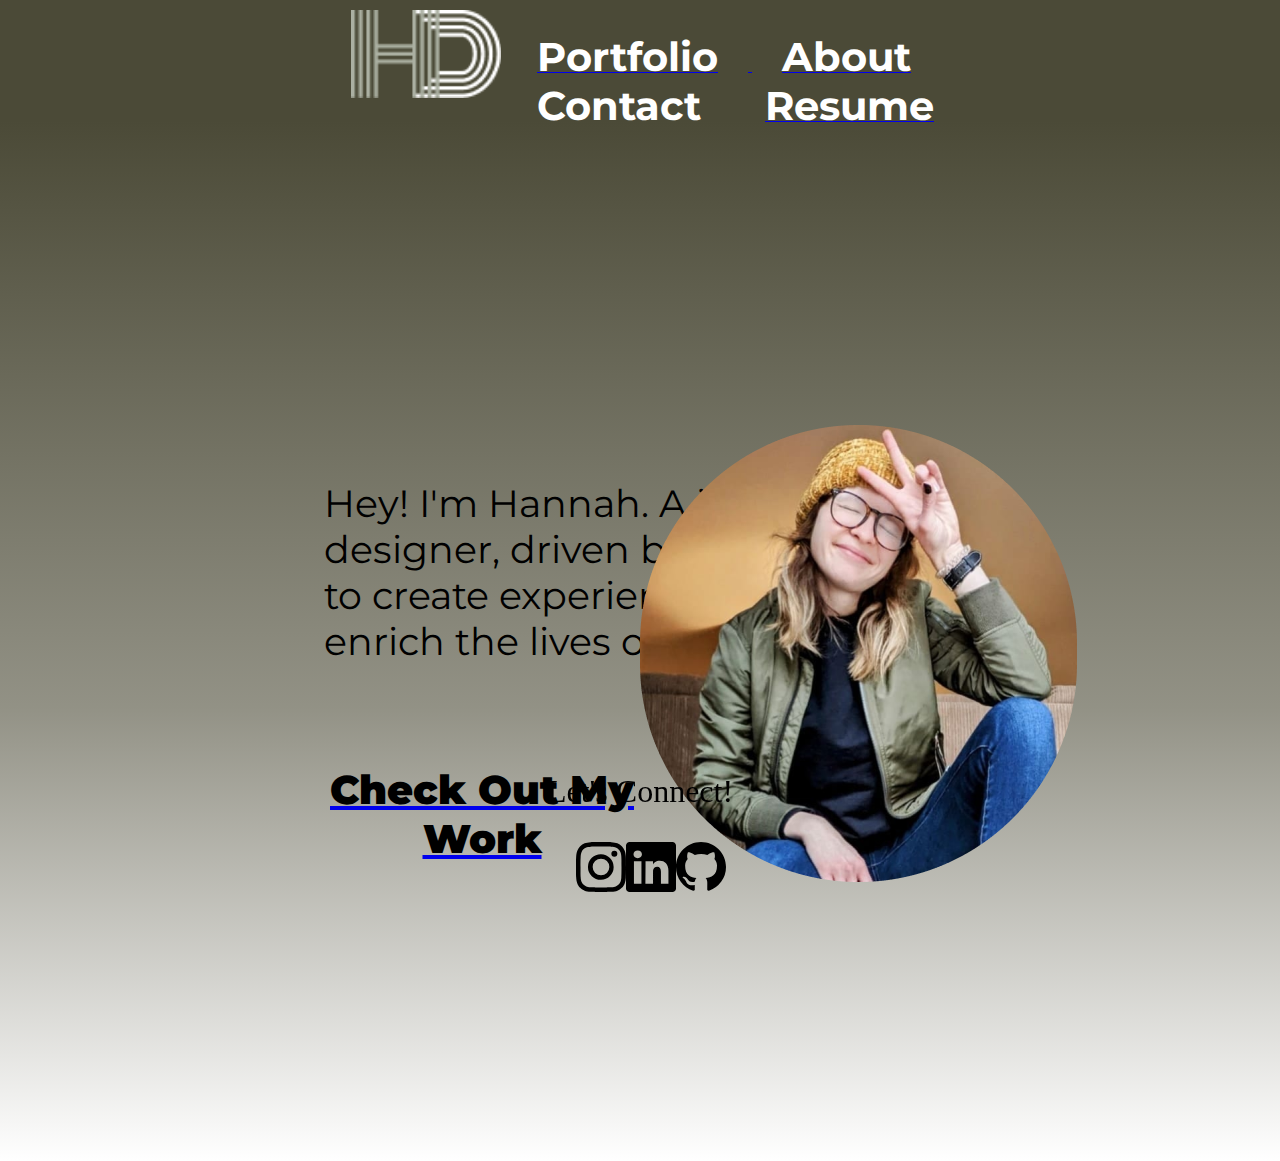
<file: index.html>
<!DOCTYPE html>
<html lang="en">
<link rel="stylesheet" href="CSS/style.css" />
<link rel="stylesheet" href="CSS/homepage.css" />

<head>
    <!-- Fonts: -->
    <link rel="preconnect" href="https://fonts.googleapis.com">
    <link rel="preconnect" href="https://fonts.gstatic.com" crossorigin>
    <link href="https://fonts.googleapis.com/css2?family=Montserrat:wght@300;400;500;600&display=swap" rel="stylesheet">

</head>

<body>
    <!-- NAVIGATION -->
    <div class="navigation">
        <div class="inline_block">
            <a href="/index.html"><img src="Images\Vector.png" class="logo" /></a>
            <nav class="inline_block">
                <ul style="width: 73%; padding: 1%;">
                    <a href="/portfolio.html">
                        <li class="inline">Portfolio</li>
                    </a>
                    <a href="/about.html">
                        <li class="inline">About</li>
                    </a>
                    <li class="inline">Contact</li>
                    <a
                        href="https://docs.google.com/document/d/1BvDLTSsfXMmed3i8Y_4X4LkEU9TCMflmdrN38vxeFK8/edit?usp=sharing">
                        <li class="inline">Resume</li>
                    </a>
                </ul>
            </nav>
        </div>
    </div>
    <section>
        <div class="filler1"></div>
        <div class="picture-section">
            <p class="aboutme">Hey! I'm Hannah.
                A junior UX/UI designer, driven by my passion to create experiences that better enrich the lives of
                others. </p>
            <a href="/portfolio.html"><button class="button">Check Out My Work</button></a>
        </div>
        <div class="picture-section">
            <img src="Images\Me.png" alt="Hannah" title="Hey! This is a picture of me!"
                style="margin: auto; display: block;">
        </div>
        <div class="filler2"></div>
    </section>
    <footer class="footer">
        <p>Let's Connect!</p>
        <div class="socialFooter">
            <a href='https://www.instagram.com/hanniedanny/'>
                <svg xmlns="http://www.w3.org/2000/svg" width="50" height="50" viewBox="0 0 16 16">
                    <path
                        d="M8 0C5.829 0 5.556.01 4.703.048 3.85.088 3.269.222 2.76.42a3.917 3.917 0 0 0-1.417.923A3.927 3.927 0 0 0 .42 2.76C.222 3.268.087 3.85.048 4.7.01 5.555 0 5.827 0 8.001c0 2.172.01 2.444.048 3.297.04.852.174 1.433.372 1.942.205.526.478.972.923 1.417.444.445.89.719 1.416.923.51.198 1.09.333 1.942.372C5.555 15.99 5.827 16 8 16s2.444-.01 3.298-.048c.851-.04 1.434-.174 1.943-.372a3.916 3.916 0 0 0 1.416-.923c.445-.445.718-.891.923-1.417.197-.509.332-1.09.372-1.942C15.99 10.445 16 10.173 16 8s-.01-2.445-.048-3.299c-.04-.851-.175-1.433-.372-1.941a3.926 3.926 0 0 0-.923-1.417A3.911 3.911 0 0 0 13.24.42c-.51-.198-1.092-.333-1.943-.372C10.443.01 10.172 0 7.998 0h.003zm-.717 1.442h.718c2.136 0 2.389.007 3.232.046.78.035 1.204.166 1.486.275.373.145.64.319.92.599.28.28.453.546.598.92.11.281.24.705.275 1.485.039.843.047 1.096.047 3.231s-.008 2.389-.047 3.232c-.035.78-.166 1.203-.275 1.485a2.47 2.47 0 0 1-.599.919c-.28.28-.546.453-.92.598-.28.11-.704.24-1.485.276-.843.038-1.096.047-3.232.047s-2.39-.009-3.233-.047c-.78-.036-1.203-.166-1.485-.276a2.478 2.478 0 0 1-.92-.598 2.48 2.48 0 0 1-.6-.92c-.109-.281-.24-.705-.275-1.485-.038-.843-.046-1.096-.046-3.233 0-2.136.008-2.388.046-3.231.036-.78.166-1.204.276-1.486.145-.373.319-.64.599-.92.28-.28.546-.453.92-.598.282-.11.705-.24 1.485-.276.738-.034 1.024-.044 2.515-.045v.002zm4.988 1.328a.96.96 0 1 0 0 1.92.96.96 0 0 0 0-1.92zm-4.27 1.122a4.109 4.109 0 1 0 0 8.217 4.109 4.109 0 0 0 0-8.217zm0 1.441a2.667 2.667 0 1 1 0 5.334 2.667 2.667 0 0 1 0-5.334z" />
                </svg>
            </a>
            <a href="https://www.linkedin.com/in/danielshannahn/"><svg xmlns="http://www.w3.org/2000/svg" width="50"
                    height="50" fill="black" class="bi bi-linkedin" viewBox="0 0 16 16">
                    <path
                        d="M0 1.146C0 .513.526 0 1.175 0h13.65C15.474 0 16 .513 16 1.146v13.708c0 .633-.526 1.146-1.175 1.146H1.175C.526 16 0 15.487 0 14.854V1.146zm4.943 12.248V6.169H2.542v7.225h2.401zm-1.2-8.212c.837 0 1.358-.554 1.358-1.248-.015-.709-.52-1.248-1.342-1.248-.822 0-1.359.54-1.359 1.248 0 .694.521 1.248 1.327 1.248h.016zm4.908 8.212V9.359c0-.216.016-.432.08-.586.173-.431.568-.878 1.232-.878.869 0 1.216.662 1.216 1.634v3.865h2.401V9.25c0-2.22-1.184-3.252-2.764-3.252-1.274 0-1.845.7-2.165 1.193v.025h-.016a5.54 5.54 0 0 1 .016-.025V6.169h-2.4c.03.678 0 7.225 0 7.225h2.4z" />
                </svg></a>
            <a href="https://github.com/danielshannahn"><svg xmlns="http://www.w3.org/2000/svg" width="50" height="50"
                    fill="solid black" class="bi bi-github" viewBox="0 0 16 16">
                    <path
                        d="M8 0C3.58 0 0 3.58 0 8c0 3.54 2.29 6.53 5.47 7.59.4.07.55-.17.55-.38 0-.19-.01-.82-.01-1.49-2.01.37-2.53-.49-2.69-.94-.09-.23-.48-.94-.82-1.13-.28-.15-.68-.52-.01-.53.63-.01 1.08.58 1.23.82.72 1.21 1.87.87 2.33.66.07-.52.28-.87.51-1.07-1.78-.2-3.64-.89-3.64-3.95 0-.87.31-1.59.82-2.15-.08-.2-.36-1.02.08-2.12 0 0 .67-.21 2.2.82.64-.18 1.32-.27 2-.27.68 0 1.36.09 2 .27 1.53-1.04 2.2-.82 2.2-.82.44 1.1.16 1.92.08 2.12.51.56.82 1.27.82 2.15 0 3.07-1.87 3.75-3.65 3.95.29.25.54.73.54 1.48 0 1.07-.01 1.93-.01 2.2 0 .21.15.46.55.38A8.012 8.012 0 0 0 16 8c0-4.42-3.58-8-8-8z" />
                </svg></a>
        </div>
    </footer>
</body>
</html>
</file>
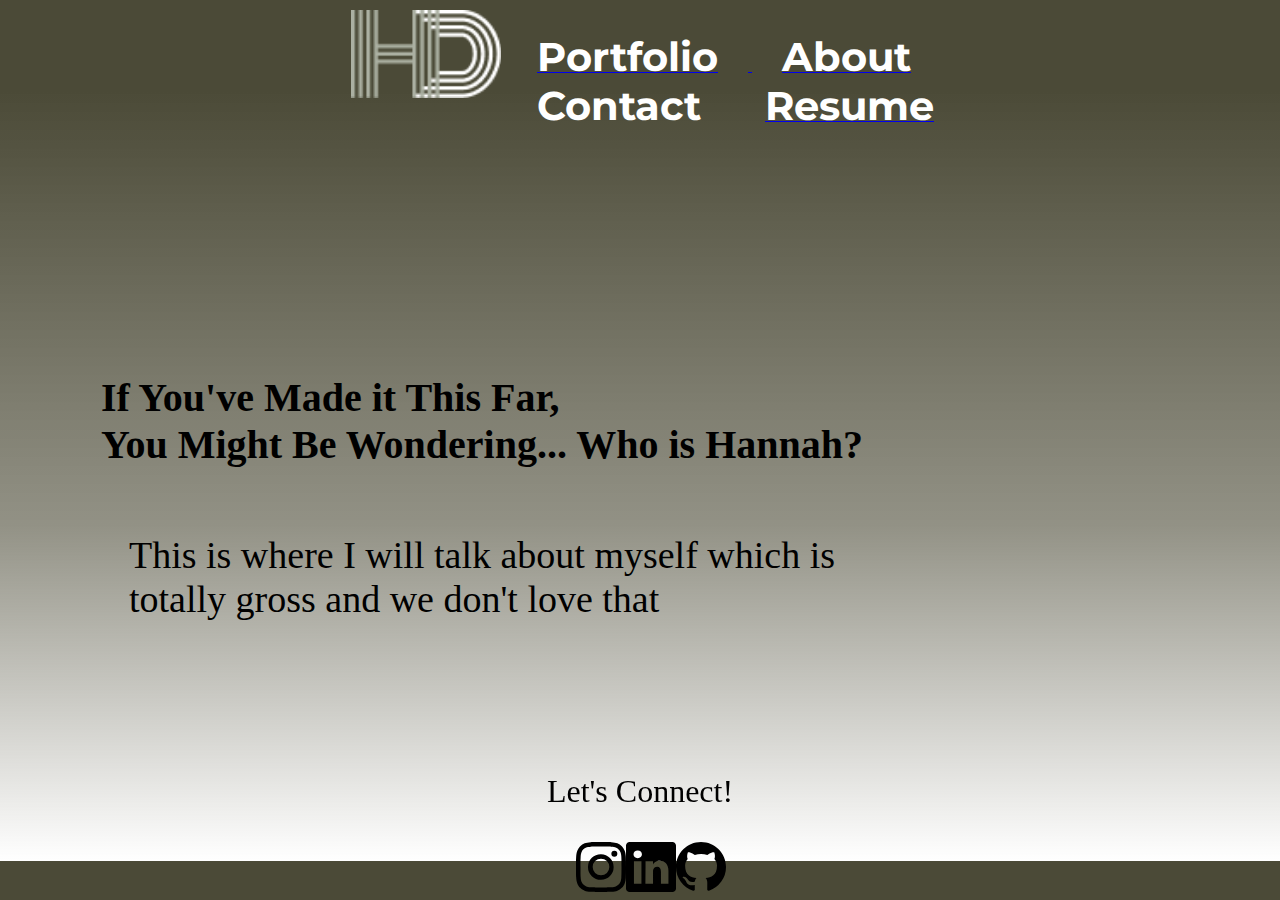
<file: about.html>
<!DOCTYPE html>
<html lang="en">
<link rel="stylesheet" href="CSS/style.css" />
<link rel="stylesheet" href="CSS/homepage.css" />
<link rel="stylesheet" href="CSS/aboutme.css" />

<head>
    <!-- Fonts: -->
    <link rel="preconnect" href="https://fonts.googleapis.com">
    <link rel="preconnect" href="https://fonts.gstatic.com" crossorigin>
    <link href="https://fonts.googleapis.com/css2?family=Montserrat:wght@300;400;500;600&display=swap" rel="stylesheet">

</head>

<body>
<!-- NAVIGATION -->
    <div class="navigation">
        <div class="inline_block">
            <a href="/index.html"><img src="Images\Vector.png" class="logo" /></a>
            <nav class="inline_block">
                <ul style="width: 73%; padding: 1%;">
                    <a href="/portfolio.html">
                        <li class="inline">Portfolio</li>
                    </a>
                    <a href="/about.html">
                        <li class="inline">About</li>
                    </a>
                    <li class="inline">Contact</li>
                    <a
                        href="https://docs.google.com/document/d/1BvDLTSsfXMmed3i8Y_4X4LkEU9TCMflmdrN38vxeFK8/edit?usp=sharing">
                        <li class="inline">Resume</li>
                    </a>
                </ul>
            </nav>
        </div>
    </div>
    <div class="aboutHannah">
        <h1 class="introheader">If You've Made it This Far, <br>
            You Might Be Wondering... Who is Hannah?</H1>
        <p>This is where I will talk about myself which is <br>
            totally gross and we don't love that</p>
    </div>
<!-- FOOTER -->
    <footer class="footer">
        <p>Let's Connect!</p>
        <div class="socialFooter">
            <a href='https://www.instagram.com/hanniedanny/'>
                <svg xmlns="http://www.w3.org/2000/svg" width="50" height="50" viewBox="0 0 16 16">
                    <path
                        d="M8 0C5.829 0 5.556.01 4.703.048 3.85.088 3.269.222 2.76.42a3.917 3.917 0 0 0-1.417.923A3.927 3.927 0 0 0 .42 2.76C.222 3.268.087 3.85.048 4.7.01 5.555 0 5.827 0 8.001c0 2.172.01 2.444.048 3.297.04.852.174 1.433.372 1.942.205.526.478.972.923 1.417.444.445.89.719 1.416.923.51.198 1.09.333 1.942.372C5.555 15.99 5.827 16 8 16s2.444-.01 3.298-.048c.851-.04 1.434-.174 1.943-.372a3.916 3.916 0 0 0 1.416-.923c.445-.445.718-.891.923-1.417.197-.509.332-1.09.372-1.942C15.99 10.445 16 10.173 16 8s-.01-2.445-.048-3.299c-.04-.851-.175-1.433-.372-1.941a3.926 3.926 0 0 0-.923-1.417A3.911 3.911 0 0 0 13.24.42c-.51-.198-1.092-.333-1.943-.372C10.443.01 10.172 0 7.998 0h.003zm-.717 1.442h.718c2.136 0 2.389.007 3.232.046.78.035 1.204.166 1.486.275.373.145.64.319.92.599.28.28.453.546.598.92.11.281.24.705.275 1.485.039.843.047 1.096.047 3.231s-.008 2.389-.047 3.232c-.035.78-.166 1.203-.275 1.485a2.47 2.47 0 0 1-.599.919c-.28.28-.546.453-.92.598-.28.11-.704.24-1.485.276-.843.038-1.096.047-3.232.047s-2.39-.009-3.233-.047c-.78-.036-1.203-.166-1.485-.276a2.478 2.478 0 0 1-.92-.598 2.48 2.48 0 0 1-.6-.92c-.109-.281-.24-.705-.275-1.485-.038-.843-.046-1.096-.046-3.233 0-2.136.008-2.388.046-3.231.036-.78.166-1.204.276-1.486.145-.373.319-.64.599-.92.28-.28.546-.453.92-.598.282-.11.705-.24 1.485-.276.738-.034 1.024-.044 2.515-.045v.002zm4.988 1.328a.96.96 0 1 0 0 1.92.96.96 0 0 0 0-1.92zm-4.27 1.122a4.109 4.109 0 1 0 0 8.217 4.109 4.109 0 0 0 0-8.217zm0 1.441a2.667 2.667 0 1 1 0 5.334 2.667 2.667 0 0 1 0-5.334z" />
                </svg>
            </a>
            <a href="https://www.linkedin.com/in/danielshannahn/"><svg xmlns="http://www.w3.org/2000/svg" width="50"
                    height="50" fill="black" class="bi bi-linkedin" viewBox="0 0 16 16">
                    <path
                        d="M0 1.146C0 .513.526 0 1.175 0h13.65C15.474 0 16 .513 16 1.146v13.708c0 .633-.526 1.146-1.175 1.146H1.175C.526 16 0 15.487 0 14.854V1.146zm4.943 12.248V6.169H2.542v7.225h2.401zm-1.2-8.212c.837 0 1.358-.554 1.358-1.248-.015-.709-.52-1.248-1.342-1.248-.822 0-1.359.54-1.359 1.248 0 .694.521 1.248 1.327 1.248h.016zm4.908 8.212V9.359c0-.216.016-.432.08-.586.173-.431.568-.878 1.232-.878.869 0 1.216.662 1.216 1.634v3.865h2.401V9.25c0-2.22-1.184-3.252-2.764-3.252-1.274 0-1.845.7-2.165 1.193v.025h-.016a5.54 5.54 0 0 1 .016-.025V6.169h-2.4c.03.678 0 7.225 0 7.225h2.4z" />
                </svg></a>
            <a href="https://github.com/danielshannahn"><svg xmlns="http://www.w3.org/2000/svg" width="50" height="50"
                    fill="solid black" class="bi bi-github" viewBox="0 0 16 16">
                    <path
                        d="M8 0C3.58 0 0 3.58 0 8c0 3.54 2.29 6.53 5.47 7.59.4.07.55-.17.55-.38 0-.19-.01-.82-.01-1.49-2.01.37-2.53-.49-2.69-.94-.09-.23-.48-.94-.82-1.13-.28-.15-.68-.52-.01-.53.63-.01 1.08.58 1.23.82.72 1.21 1.87.87 2.33.66.07-.52.28-.87.51-1.07-1.78-.2-3.64-.89-3.64-3.95 0-.87.31-1.59.82-2.15-.08-.2-.36-1.02.08-2.12 0 0 .67-.21 2.2.82.64-.18 1.32-.27 2-.27.68 0 1.36.09 2 .27 1.53-1.04 2.2-.82 2.2-.82.44 1.1.16 1.92.08 2.12.51.56.82 1.27.82 2.15 0 3.07-1.87 3.75-3.65 3.95.29.25.54.73.54 1.48 0 1.07-.01 1.93-.01 2.2 0 .21.15.46.55.38A8.012 8.012 0 0 0 16 8c0-4.42-3.58-8-8-8z" />
                </svg></a>
        </div>
    </footer>
</body>

</html>
</file>
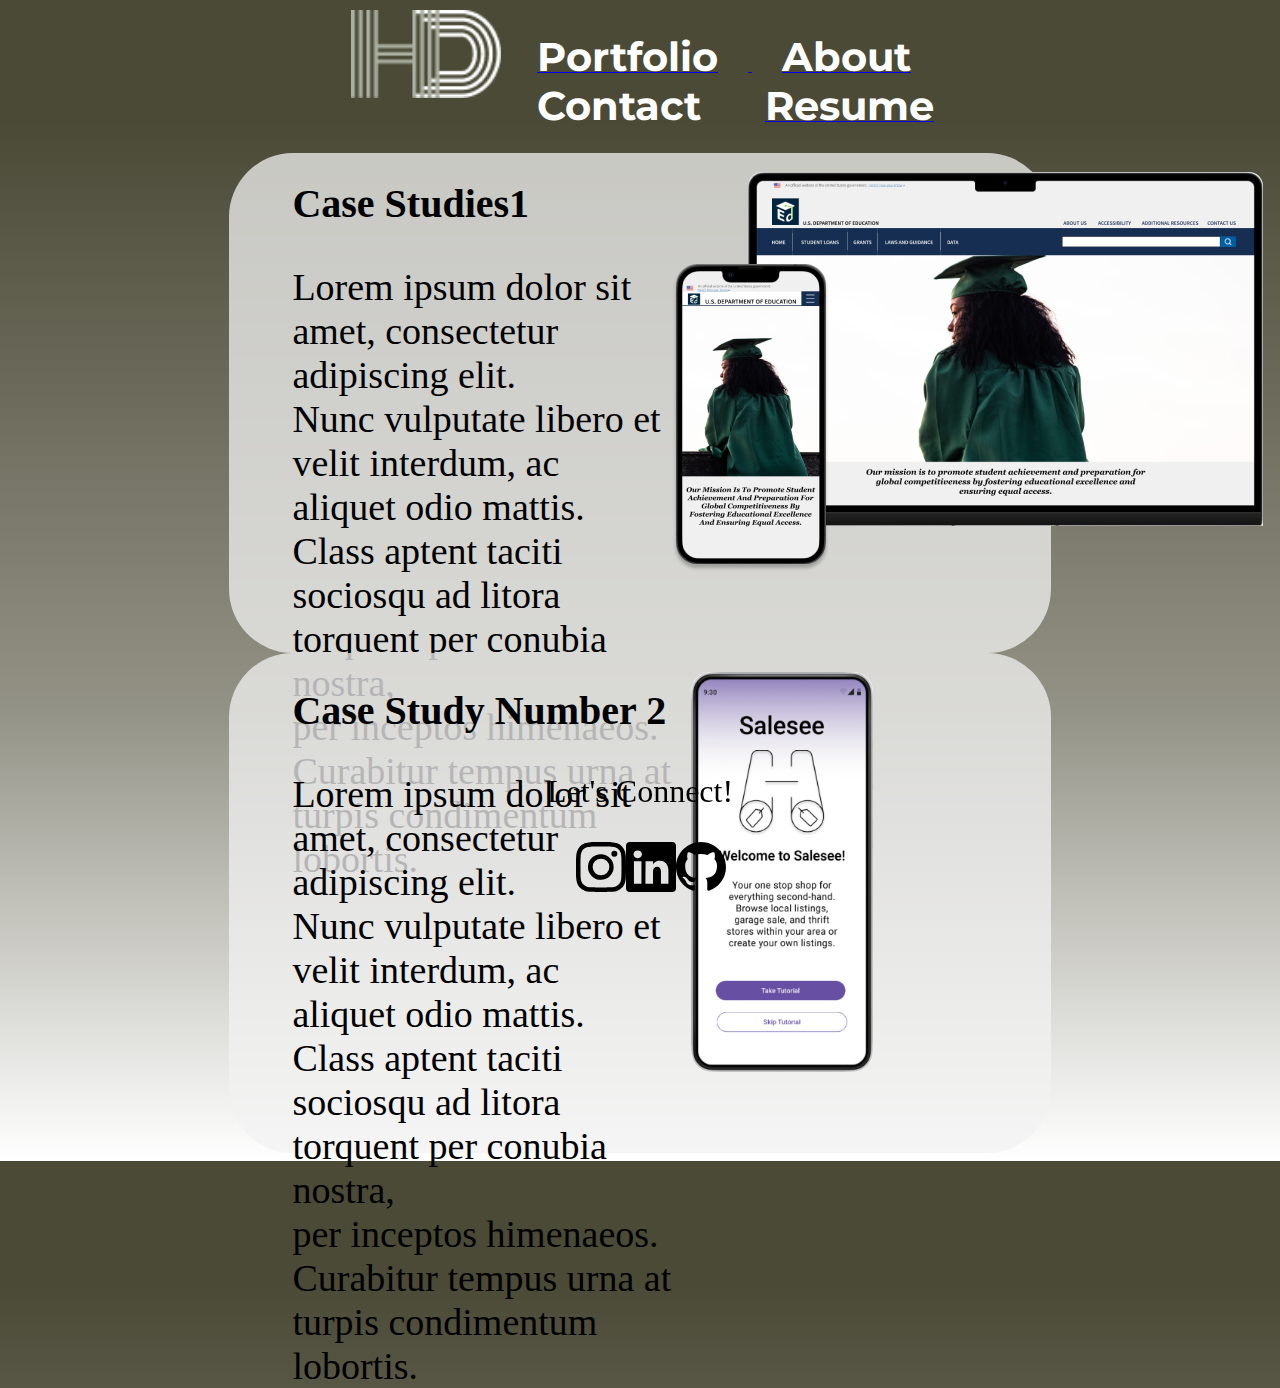
<file: portfolio.html>
<!DOCTYPE html>
<html lang="en">
<link rel="stylesheet" href="CSS/style.css" />
<link rel="stylesheet" href="CSS/homepage.css" />
<link rel="stylesheet" href="CSS/portfolio.css" />

<head>
    <!-- Fonts: -->
    <link rel="preconnect" href="https://fonts.googleapis.com">
    <link rel="preconnect" href="https://fonts.gstatic.com" crossorigin>
    <link href="https://fonts.googleapis.com/css2?family=Montserrat:wght@300;400;500;600&display=swap" rel="stylesheet">

</head>

<body>
    <!-- NAVIGATION -->
    <div class="navigation">
        <div class="inline_block">
            <a href="/index.html"><img src="Images\Vector.png" class="logo" /></a>
            <nav class="inline_block">
                <ul style="width: 73%; padding: 1%;">
                    <a href="/portfolio.html">
                        <li class="inline">Portfolio</li>
                    </a>
                    <a href="/about.html">
                        <li class="inline">About</li>
                    </a>
                    <li class="inline">Contact</li>
                    <a
                        href="https://docs.google.com/document/d/1BvDLTSsfXMmed3i8Y_4X4LkEU9TCMflmdrN38vxeFK8/edit?usp=sharing">
                        <li class="inline">Resume</li>
                    </a>
                </ul>
            </nav>
        </div>
    </div>
    <section class="casestudies">
        <div class="casestudy">
            <div class="column">
                <H1>Case Studies1</H1>
                <p>Lorem ipsum dolor sit amet, consectetur adipiscing elit. <br>
                    Nunc vulputate libero et velit interdum, ac aliquet odio mattis. <br>
                    Class aptent taciti sociosqu ad litora torquent per conubia nostra,<br>
                    per inceptos himenaeos. Curabitur tempus urna at turpis condimentum lobortis.
                </p>
            </div>
            <div class="column">
                <img class='Edpicture' src="Images\Group 8.png" />
            </div>
        </div>
        <!-- Creating space -->
        <div class="filler4portfolio"></div>
        <!-- Creating space -->
        <div class="casestudy">
            <div class="column">
                <h2>Case Study Number 2</h2>
                <p>Lorem ipsum dolor sit amet, consectetur adipiscing elit. <br>
                    Nunc vulputate libero et velit interdum, ac aliquet odio mattis. <br>
                    Class aptent taciti sociosqu ad litora torquent per conubia nostra,<br>
                    per inceptos himenaeos. Curabitur tempus urna at turpis condimentum lobortis.
                </p>
            </div>
            <div class="column">
                <img src="Images\image 5.png" class="saleseeimage">
            </div>
        </div>
    </section>
    <!-- FOOTER -->
    <footer class="footer">
        <p>Let's Connect!</p>
        <div class="socialFooter">
            <a href='https://www.instagram.com/hanniedanny/'>
                <svg xmlns="http://www.w3.org/2000/svg" width="50" height="50" viewBox="0 0 16 16">
                    <path
                        d="M8 0C5.829 0 5.556.01 4.703.048 3.85.088 3.269.222 2.76.42a3.917 3.917 0 0 0-1.417.923A3.927 3.927 0 0 0 .42 2.76C.222 3.268.087 3.85.048 4.7.01 5.555 0 5.827 0 8.001c0 2.172.01 2.444.048 3.297.04.852.174 1.433.372 1.942.205.526.478.972.923 1.417.444.445.89.719 1.416.923.51.198 1.09.333 1.942.372C5.555 15.99 5.827 16 8 16s2.444-.01 3.298-.048c.851-.04 1.434-.174 1.943-.372a3.916 3.916 0 0 0 1.416-.923c.445-.445.718-.891.923-1.417.197-.509.332-1.09.372-1.942C15.99 10.445 16 10.173 16 8s-.01-2.445-.048-3.299c-.04-.851-.175-1.433-.372-1.941a3.926 3.926 0 0 0-.923-1.417A3.911 3.911 0 0 0 13.24.42c-.51-.198-1.092-.333-1.943-.372C10.443.01 10.172 0 7.998 0h.003zm-.717 1.442h.718c2.136 0 2.389.007 3.232.046.78.035 1.204.166 1.486.275.373.145.64.319.92.599.28.28.453.546.598.92.11.281.24.705.275 1.485.039.843.047 1.096.047 3.231s-.008 2.389-.047 3.232c-.035.78-.166 1.203-.275 1.485a2.47 2.47 0 0 1-.599.919c-.28.28-.546.453-.92.598-.28.11-.704.24-1.485.276-.843.038-1.096.047-3.232.047s-2.39-.009-3.233-.047c-.78-.036-1.203-.166-1.485-.276a2.478 2.478 0 0 1-.92-.598 2.48 2.48 0 0 1-.6-.92c-.109-.281-.24-.705-.275-1.485-.038-.843-.046-1.096-.046-3.233 0-2.136.008-2.388.046-3.231.036-.78.166-1.204.276-1.486.145-.373.319-.64.599-.92.28-.28.546-.453.92-.598.282-.11.705-.24 1.485-.276.738-.034 1.024-.044 2.515-.045v.002zm4.988 1.328a.96.96 0 1 0 0 1.92.96.96 0 0 0 0-1.92zm-4.27 1.122a4.109 4.109 0 1 0 0 8.217 4.109 4.109 0 0 0 0-8.217zm0 1.441a2.667 2.667 0 1 1 0 5.334 2.667 2.667 0 0 1 0-5.334z" />
                </svg>
            </a>
            <a href="https://www.linkedin.com/in/danielshannahn/"><svg xmlns="http://www.w3.org/2000/svg" width="50"
                    height="50" fill="black" class="bi bi-linkedin" viewBox="0 0 16 16">
                    <path
                        d="M0 1.146C0 .513.526 0 1.175 0h13.65C15.474 0 16 .513 16 1.146v13.708c0 .633-.526 1.146-1.175 1.146H1.175C.526 16 0 15.487 0 14.854V1.146zm4.943 12.248V6.169H2.542v7.225h2.401zm-1.2-8.212c.837 0 1.358-.554 1.358-1.248-.015-.709-.52-1.248-1.342-1.248-.822 0-1.359.54-1.359 1.248 0 .694.521 1.248 1.327 1.248h.016zm4.908 8.212V9.359c0-.216.016-.432.08-.586.173-.431.568-.878 1.232-.878.869 0 1.216.662 1.216 1.634v3.865h2.401V9.25c0-2.22-1.184-3.252-2.764-3.252-1.274 0-1.845.7-2.165 1.193v.025h-.016a5.54 5.54 0 0 1 .016-.025V6.169h-2.4c.03.678 0 7.225 0 7.225h2.4z" />
                </svg></a>
            <a href="https://github.com/danielshannahn"><svg xmlns="http://www.w3.org/2000/svg" width="50" height="50"
                    fill="solid black" class="bi bi-github" viewBox="0 0 16 16">
                    <path
                        d="M8 0C3.58 0 0 3.58 0 8c0 3.54 2.29 6.53 5.47 7.59.4.07.55-.17.55-.38 0-.19-.01-.82-.01-1.49-2.01.37-2.53-.49-2.69-.94-.09-.23-.48-.94-.82-1.13-.28-.15-.68-.52-.01-.53.63-.01 1.08.58 1.23.82.72 1.21 1.87.87 2.33.66.07-.52.28-.87.51-1.07-1.78-.2-3.64-.89-3.64-3.95 0-.87.31-1.59.82-2.15-.08-.2-.36-1.02.08-2.12 0 0 .67-.21 2.2.82.64-.18 1.32-.27 2-.27.68 0 1.36.09 2 .27 1.53-1.04 2.2-.82 2.2-.82.44 1.1.16 1.92.08 2.12.51.56.82 1.27.82 2.15 0 3.07-1.87 3.75-3.65 3.95.29.25.54.73.54 1.48 0 1.07-.01 1.93-.01 2.2 0 .21.15.46.55.38A8.012 8.012 0 0 0 16 8c0-4.42-3.58-8-8-8z" />
                </svg></a>
        </div>
    </footer>
</body>

</html>
</file>
<file: CSS/style.css>
/* This is for Navigation and Footer Purposes */
body {
    background: linear-gradient(180deg, #4B4A37 10.42%, rgba(121, 120, 105, 0.81) 60.94%, rgba(171, 176, 162, 0) 100%);    
}

.inline_block {
    width: 100%;
    display:flex;
    flex-direction: row;
    width: 100%;
    
}

.navigation {
    width: 73%;
    margin-left: auto;
}

.inline{
    display: inline;
    margin: 30px;
    font-family: 'Montserrat', sans-serif;
    font-style: bold;
    font-weight: 700;
    font-size: 40px;
    line-height: 49px;
    color: white;
}

.logo {
    width: 150px;
    padding: 1%;
}

.footer {
    font-size: 32px;
    text-align: center;
    position: fixed;
    left:0;
    bottom: 0;
    width: 100%;


}
.socialFooter {
    display: flex;
    flex-direction: row;
    justify-content: space-around;
    width: 10%;
    margin: auto;

}
</file>
<file: CSS/homepage.css>
.aboutme {
    width: 618px;
    height: 245px;
    left: 206px;
    top: 208px; 
    font-family: 'Montserrat', sans-serif;
    font-style: light;
    font-weight: 400;
    font-size: 38px;
    line-height: 46px;
}

.button {
    background-color: transparent;
    color: black;
    font-size: 40px;
    font-family: 'Montserrat', sans-serif;
    font-style: bold;
    font-weight: 900;
    border: transparent;
    display: flex;
}
.heroimage{
    width: 436px;
    height: 457px;
}
section {
    display: flex;
    height: 1000px;
    flex-direction: row;
    align-items: center;
    justify-content: center;
}
.picture-section {
    width:25%
    
}
.filler1{
    width: 20%;
}
.filler2{
    width: 20%;
}
</file>
<file: CSS/aboutme.css>
.introheader{
    font-size: 40px;
}
.aboutHannah{
    display: flex;
    flex-direction: column;
    align-items: center;
    justify-content: center;
    width: 75%;
    min-height: 700px;
    font-size: 38px;
}
</file>
<file: CSS/portfolio.css>
h1 {
    font-size: 40px;
}
h2 {
    font-size: 40px;
}
.casestudies{
    display: flex;
    flex-direction: column;
    height: 1000px;
}
.casestudy{
    display: flex;
    flex-direction: row;
    width: 60%;
    height: 100%;
    background-color: rgba(242,242,242,0.75);
    border-radius: 64px;
    padding-left: 5%;
    min-height: 500px;
}
.column {
    width: 50%;
    font-size: 38px
}
.Edpicture{
    margin-top:5%
}

.filler4portfolio{
    height: 50px;
}

.saleseeimage{
    margin: 5%;
    height: 400px;
    align-items: center;
}
</file>
